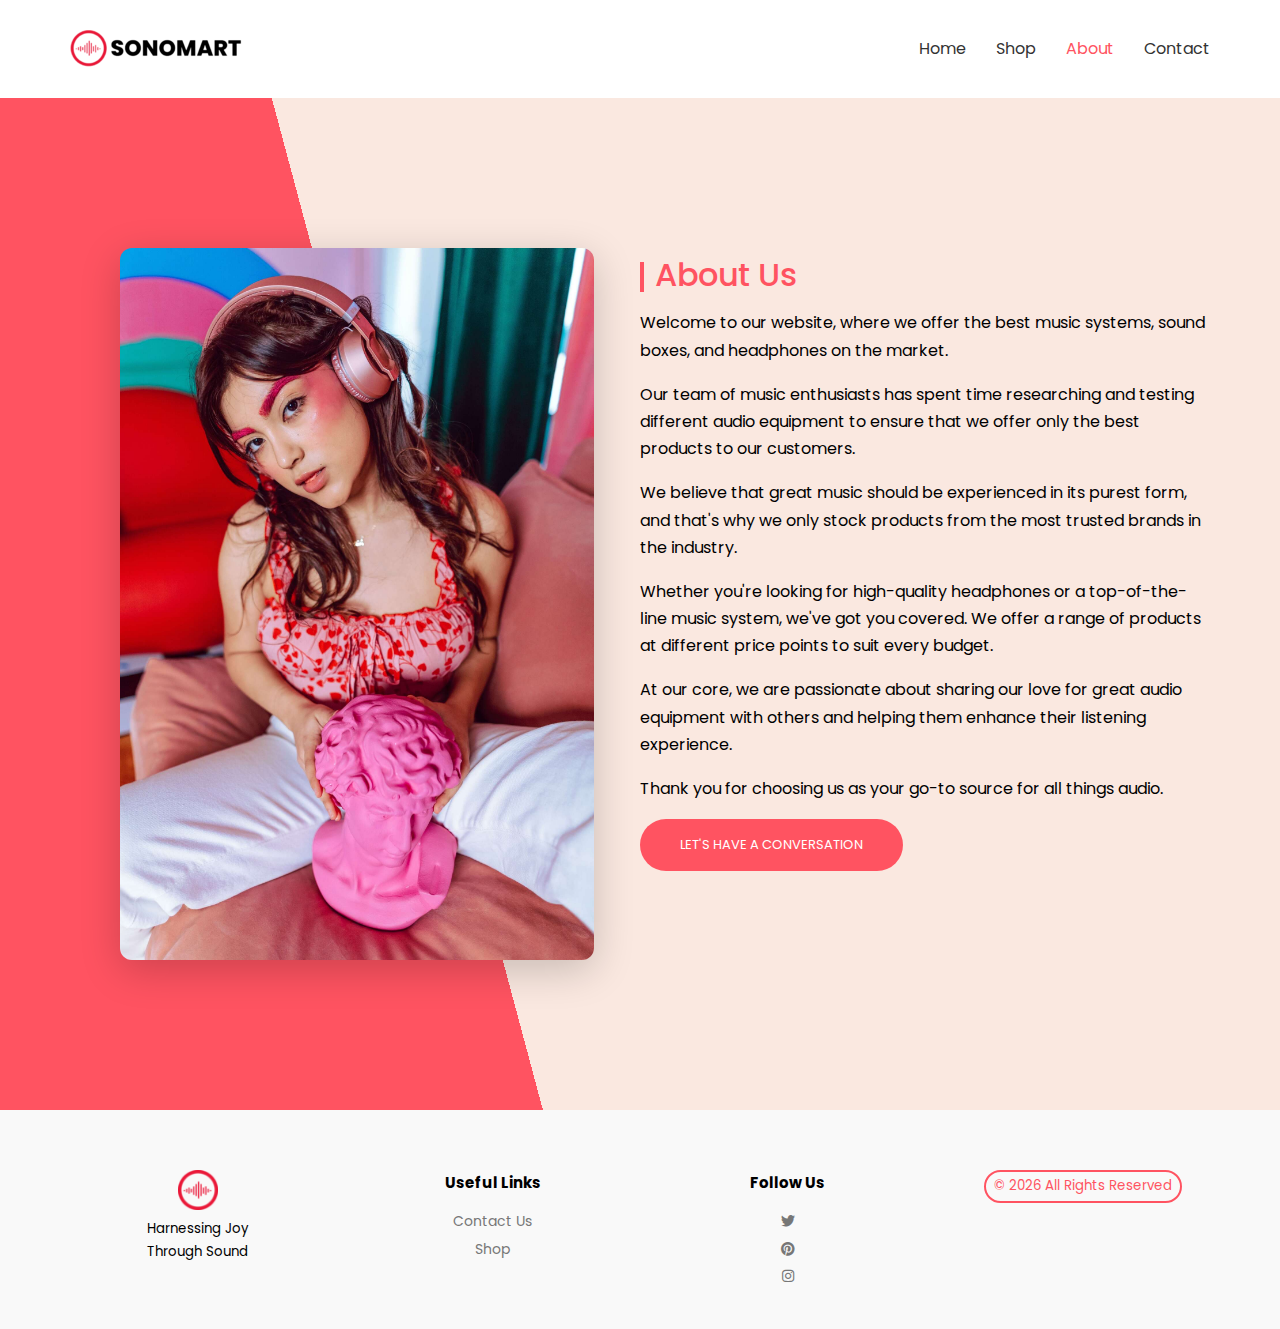
<file: about.html>
<!DOCTYPE html>
<html lang="en">
	<head>
		<meta charset="UTF-8" />
		<meta name="viewport" content="width=device-width, initial-scale=1.0" />
		<link rel="preconnect" href="https://fonts.gstatic.com">
		<link rel="stylesheet" type="text/css" href="https://fonts.googleapis.com/css2?family=Poppins:wght@100;200;300;400;500;600;700;800;900&display=swap" />
		<link rel="stylesheet" type="text/css" href="https://cdnjs.cloudflare.com/ajax/libs/font-awesome/6.2.1/css/all.min.css" />
		<link rel="stylesheet" type="text/css" href="resources/css/grid.css" />
		<link rel="stylesheet" type="text/css" href="resources/css/main.css" />
		<link rel="stylesheet" type="text/css" href="resources/css/responsive.css" />
		<title>About Us &#8212; Affiliate Marketing Website</title>
	</head>
	<body>
		<!-- 'Header' begins -->
		<div id="header" class="no-background header-modified">
			<div class="row">
				<div class="colm-100">
					<!-- 'Logo and Navigation' begins -->
					<div class="logo-and-nav">
						<a href="index.html" class="logo"><img src="resources/images/logo.png" alt="Website Logo" /></a>
						<ul class="navigation">
							<li><a href="index.html">Home</a></li>
							<li><a href="shop.html">Shop</a></li>
							<li><a href="about.html" class="active-page">About</a></li>
							<li><a href="contact.html">Contact</a></li>
						</ul>
						<div class="menu-icon"><i class="fa fa-bars" aria-hidden="true"></i></div>
					</div>
					<!-- 'Logo and Navigation' ends -->
				</div>
			</div>
		</div>
		<!-- 'Header' ends -->
		<div id="about-us">
			<div class="row">
				<div class="colm-100">
					<div id="about-box">
						<div id="about-img">
							<img src="./resources/images/about-page-hero-image.jpg" alt="">
						</div>
						<div id="about-txt">
							<h1>About Us</h1>
							<p>Welcome to our website, where we offer the best music systems, sound boxes, and headphones on the market.</p>
							<p>Our team of music enthusiasts has spent time researching and testing different audio equipment to ensure that we offer only the best products to our customers.</p>
							<p>We believe that great music should be experienced in its purest form, and that's why we only stock products from the most trusted brands in the industry.</p>
							<p>Whether you're looking for high-quality headphones or a top-of-the-line music system, we've got you covered. We offer a range of products at different price points to suit every budget.</p>
							<p>At our core, we are passionate about sharing our love for great audio equipment with others and helping them enhance their listening experience.</p>
							<p>Thank you for choosing us as your go-to source for all things audio.</p>
							<a class="btn btn-rose" href="contact.html">Let's have a conversation</a>
						</div>
					</div>
				</div>
			</div>
		</div>
		<!-- 'Footer' begins -->
		<div id="footer">
			<div class="row">
				<div class="colm-25">
					<div class="footer-logo">
						<a href="#top">
						<img src="resources/images/logo-small.png" alt="Logo" />
						<small>Harnessing Joy<br /> Through Sound</small>
						</a>
					</div>
				</div>
				<div class="colm-25">
					<div class="useful-links">
						<h3 class="footer-menu-heading">Useful Links</h3>
						<ul class="footer-menu">
							<li class="footer-menu-item"><a href="contact.html" class="footer-menu-link">Contact Us</a></li>
							<li class="footer-menu-item"><a href="shop.html" class="footer-menu-link">Shop</a></li>
						</ul>
					</div>
				</div>
				<div class="colm-25">
					<div class="follow-us">
						<h3 class="footer-menu-heading">Follow Us</h3>
						<ul class="footer-menu">
							<li class="footer-menu-item"><a href="#" class="footer-menu-link"><i class="fa-brands fa-twitter"></i></a></li>
							<li class="footer-menu-item"><a href="#" class="footer-menu-link"><i class="fa-brands fa-pinterest"></i></a></li>
							<li class="footer-menu-item"><a href="#" class="footer-menu-link"><i class="fa-brands fa-instagram"></i></a></li>
						</ul>
					</div>
				</div>
				<div class="colm-25">
					<div class="copy-right">
						<small>
						</small>
					</div>
				</div>
			</div>
		</div>
		<!-- 'Footer' ends -->
		<script type="text/javascript" src="resources/js/main.js"></script>
	</body>
</html>
</file>
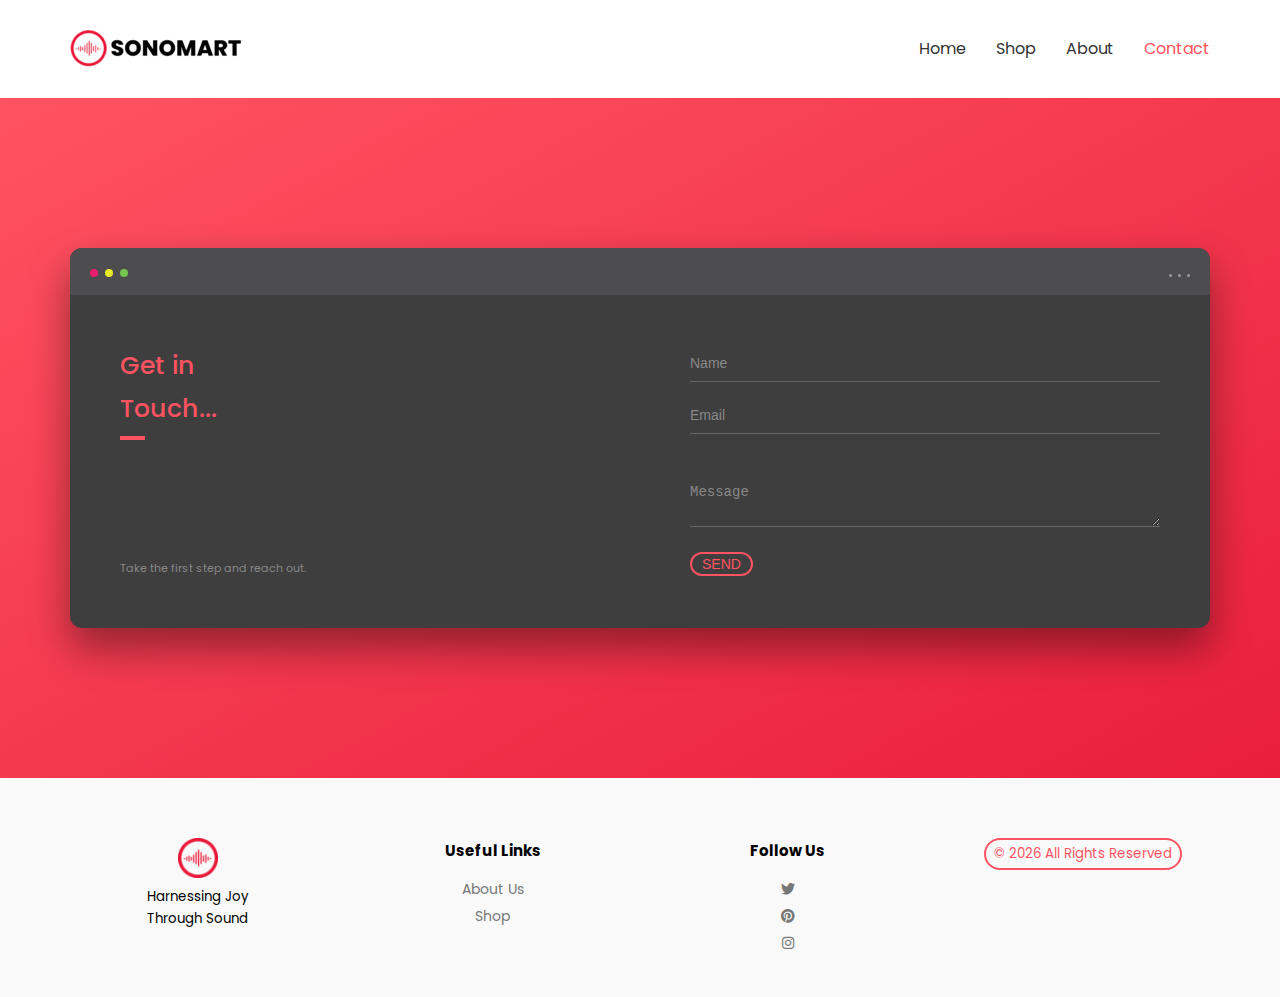
<file: contact.html>
<!DOCTYPE html>
<html lang="en">
	<head>
		<meta charset="UTF-8" />
		<meta name="viewport" content="width=device-width, initial-scale=1.0" />
		<link rel="preconnect" href="https://fonts.gstatic.com">
		<link rel="stylesheet" type="text/css" href="https://fonts.googleapis.com/css2?family=Poppins:wght@100;200;300;400;500;600;700;800;900&display=swap" />
		<link rel="stylesheet" type="text/css" href="https://cdnjs.cloudflare.com/ajax/libs/font-awesome/6.2.1/css/all.min.css" />
		<link rel="stylesheet" type="text/css" href="resources/css/grid.css" />
		<link rel="stylesheet" type="text/css" href="resources/css/main.css" />
		<link rel="stylesheet" type="text/css" href="resources/css/responsive.css" />
		<title>Contact Us &#8212; Affiliate Marketing Website</title>
	</head>
	<body>
		<!-- 'Header' begins -->
		<div id="header" class="no-background header-modified">
			<div class="row">
				<div class="colm-100">
					<!-- 'Logo and Navigation' begins -->
					<div class="logo-and-nav">
						<a href="index.html" class="logo"><img src="resources/images/logo.png" alt="Website Logo" /></a>
						<ul class="navigation">
							<li><a href="index.html">Home</a></li>
							<li><a href="shop.html">Shop</a></li>
							<li><a href="about.html">About</a></li>
							<li><a href="contact.html" class="active-page">Contact</a></li>
						</ul>
						<div class="menu-icon"><i class="fa fa-bars" aria-hidden="true"></i></div>
					</div>
					<!-- 'Logo and Navigation' ends -->
				</div>
			</div>
		</div>
		<!-- 'Header' ends -->
		<div id="contact-us">
			<div class="row">
				<div class="colm-100">
					<div id="contact-box">
						<div id="contact-box-header">
							<div id="contact-box-header-left">
								<span class="contact-box-header-circle one"></span>
								<span class="contact-box-header-circle two"></span>
								<span class="contact-box-header-circle three"></span>
							</div>
							<div id="contact-box-header-right">
								<span class="contact-box-header-ellipsis"></span>
								<span class="contact-box-header-ellipsis"></span>
								<span class="contact-box-header-ellipsis"></span>
							</div>
						</div>
						<div id="contact-box-content">
							<div class="contact-info left">
								<h1>
									<span>Get in</span>
									<span>Touch...</span>
								</h1>
								<p>Take the first step and reach out.</p>
							</div>
							<div class="contact-info right">
								<form id="contact-form" action="https://formsubmit.co/ajax/932a3e3ae7e8c98832893be9bd2ed12e" enctype="multipart/form-data" target="_self" method="POST">
									<input type="hidden" name="_subject" value="New submission from Sonomart!" style="display:none" />
									<input type="text" name="_honey" id="honey" style="display:none" />
									<input type="hidden" name="_template" value="table" style="display:none" />
									<div class="form-element name">
										<input type="text" name="name" class="form-control" value="" placeholder="Name" required />
									</div>
									<div class="form-element email">
										<input type="email" name="email" class="form-control" value="" placeholder="Email" pattern="[a-zA-Z0-9_\.\+-]+@[a-zA-Z0-9-]+\.[a-zA-Z0-9-\.]+" required />
									</div>
									<div class="form-element message">
										<textarea name="message" class="form-control" value="" placeholder="Message" maxlength="555" required></textarea>
									</div>
									<div class="form-element send">
										<button type="submit" class="form-button" name="submit">Send</button>
									</div>
								</form>
							</div>
							<!-- 'Memo' modal begins -->	
							<div class="memo-modal">
								<div class="memo">
									<p class="memo-text"></p>
								</div>
							</div>
							<!-- 'Memo' modal ends -->	
						</div>
					</div>
				</div>
			</div>
		</div>
		<!-- 'Footer' begins -->
		<div id="footer">
			<div class="row">
				<div class="colm-25">
					<div class="footer-logo">
						<a href="#top">
						<img src="resources/images/logo-small.png" alt="Logo" />
						<small>Harnessing Joy<br /> Through Sound</small>
						</a>
					</div>
				</div>
				<div class="colm-25">
					<div class="useful-links">
						<h3 class="footer-menu-heading">Useful Links</h3>
						<ul class="footer-menu">
							<li class="footer-menu-item"><a href="about.html" class="footer-menu-link">About Us</a></li>
							<li class="footer-menu-item"><a href="shop.html" class="footer-menu-link">Shop</a></li>
						</ul>
					</div>
				</div>
				<div class="colm-25">
					<div class="follow-us">
						<h3 class="footer-menu-heading">Follow Us</h3>
						<ul class="footer-menu">
							<li class="footer-menu-item"><a href="#" class="footer-menu-link"><i class="fa-brands fa-twitter"></i></a></li>
							<li class="footer-menu-item"><a href="#" class="footer-menu-link"><i class="fa-brands fa-pinterest"></i></a></li>
							<li class="footer-menu-item"><a href="#" class="footer-menu-link"><i class="fa-brands fa-instagram"></i></a></li>
						</ul>
					</div>
				</div>
				<div class="colm-25">
					<div class="copy-right">
						<small>
						</small>
					</div>
				</div>
			</div>
		</div>
		<!-- 'Footer' ends -->
		<script type="text/javascript" src="resources/js/main.js"></script>
		<script type="text/javascript" src="resources/js/contact.js"></script>
	</body>
</html>
</file>
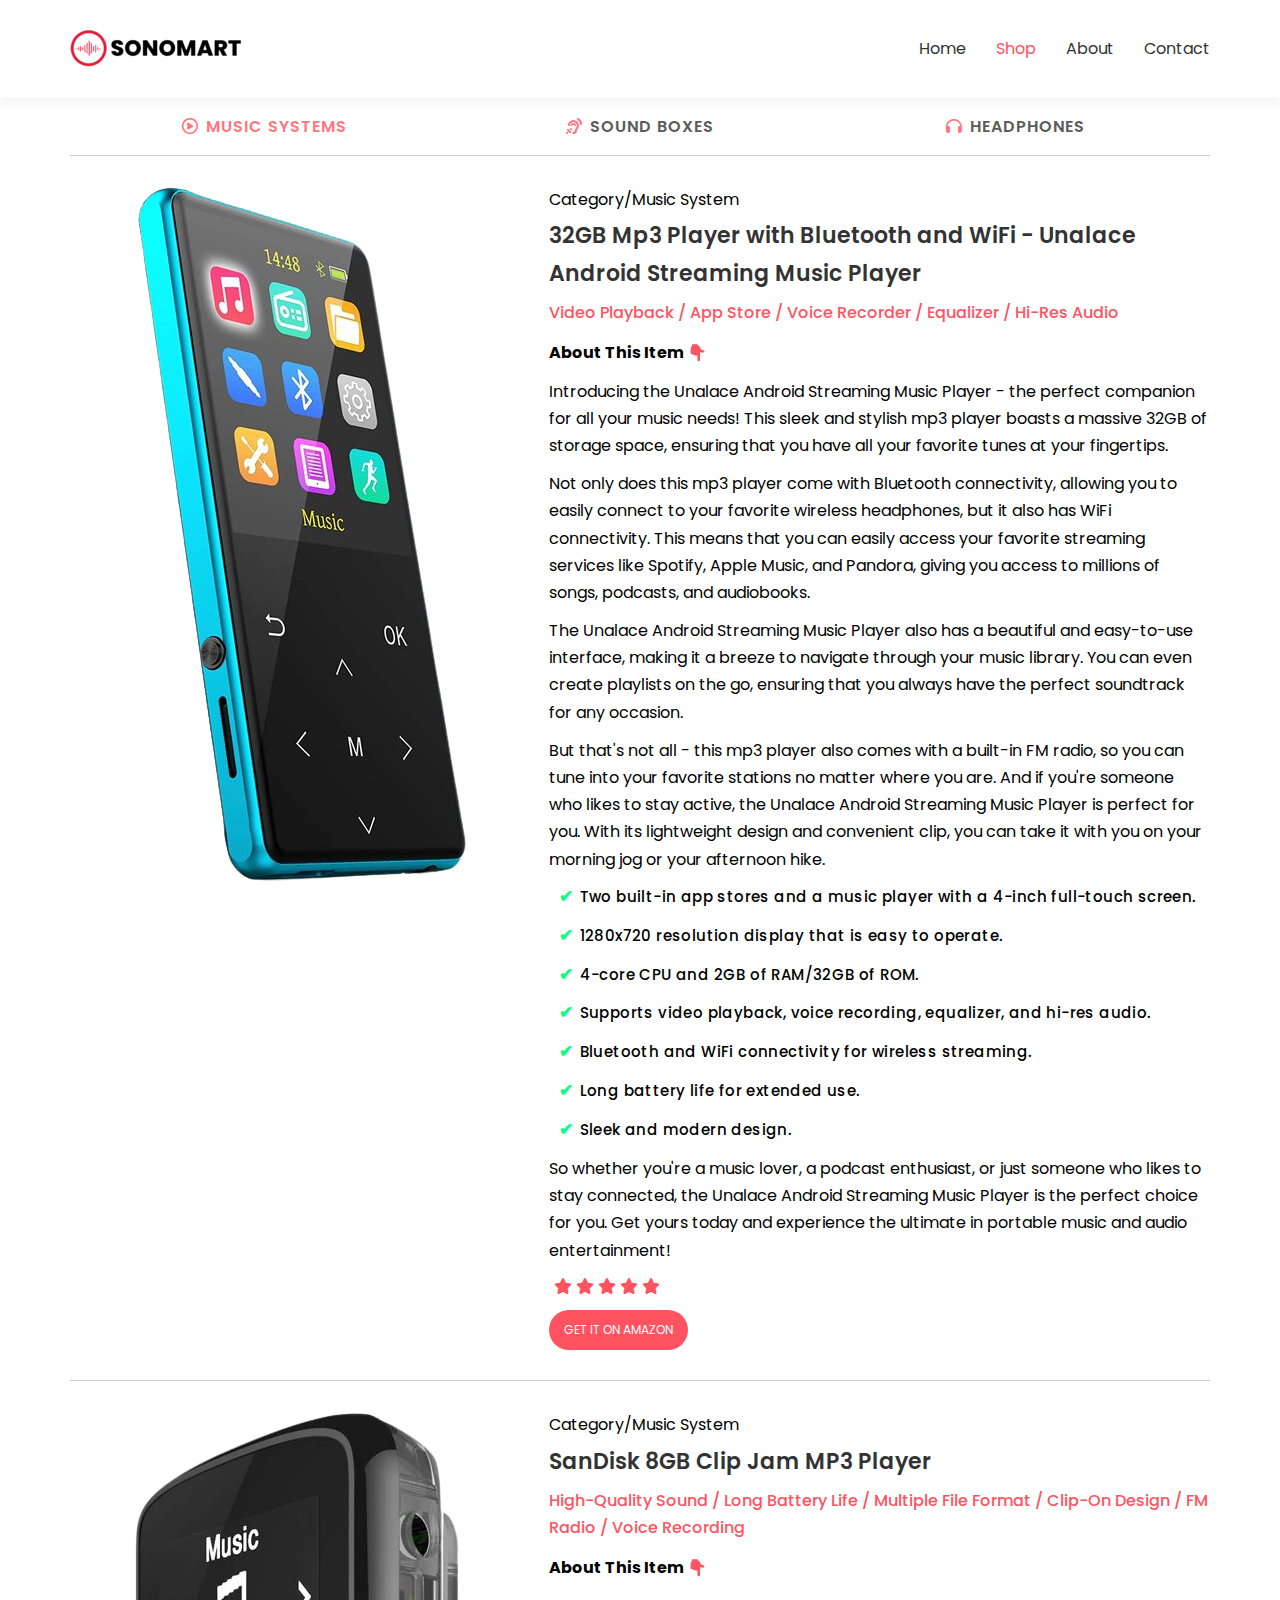
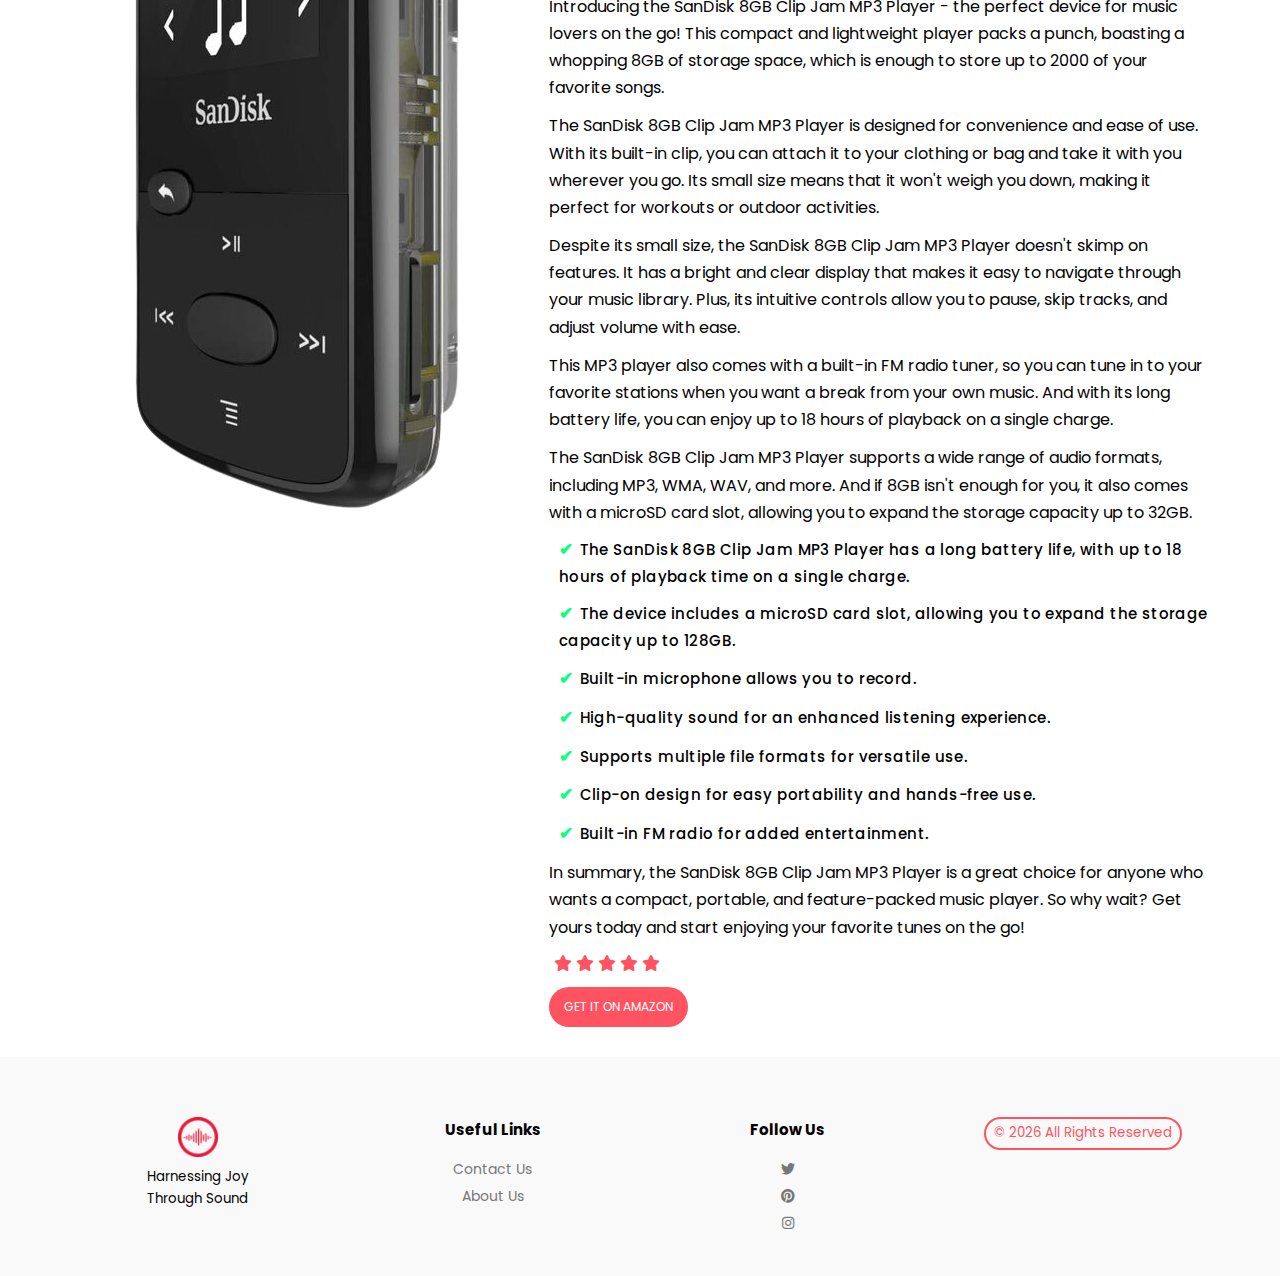
<file: shop.html>
﻿<!DOCTYPE html>
<html lang="en">
	<head>
		<meta charset="UTF-8" />
		<meta name="viewport" content="width=device-width, initial-scale=1.0" />
		<link rel="preconnect" href="https://fonts.gstatic.com">
		<link rel="stylesheet" type="text/css"
			href="https://fonts.googleapis.com/css2?family=Poppins:wght@100;200;300;400;500;600;700;800;900&display=swap" />
		<link rel="stylesheet" type="text/css"
			href="https://cdnjs.cloudflare.com/ajax/libs/font-awesome/6.2.1/css/all.min.css" />
		<link rel="stylesheet" type="text/css" href="resources/css/grid.css" />
		<link rel="stylesheet" type="text/css" href="resources/css/main.css" />
		<link rel="stylesheet" type="text/css" href="resources/css/responsive.css" />
		<title>Shop &#8212; Affiliate Marketing Website</title>
	</head>
	<body>
		<!-- 'Header' begins -->
		<div id="header" class="no-background header-modified">
			<div class="row">
				<div class="colm-100">
					<!-- 'Logo and Navigation' begins -->
					<div class="logo-and-nav">
						<a href="index.html" class="logo"><img src="resources/images/logo.png" alt="Website Logo" /></a>
						<ul class="navigation">
							<li><a href="index.html">Home</a></li>
							<li><a href="shop.html" class="active-page">Shop</a></li>
							<li><a href="about.html">About</a></li>
							<li><a href="contact.html">Contact</a></li>
						</ul>
						<div class="menu-icon"><i class="fa fa-bars" aria-hidden="true"></i></div>
					</div>
					<!-- 'Logo and Navigation' ends -->
				</div>
			</div>
		</div>
		<!-- 'Header' ends -->
		<!-- 'All Products Section' begins -->
		<div id="all-products-section">
			<div class="row">
				<div class="colm-100">
					<div id="product-category-tabs">
						<ul>
							<li>
								<button id="music-systems" class="product-category-tab active-tab">
								<span class="tab-icon"><i class="fa-regular fa-circle-play"></i></span>
								<span class="tab-label">Music Systems</span>
								</button>
							</li>
							<li>
								<button id="sound-boxes" class="product-category-tab">
								<span class="tab-icon"><i class="fa-solid fa-ear-listen"></i></span>
								<span class="tab-label">Sound Boxes</span>
								</button>
							</li>
							<li>
								<button id="headphones" class="product-category-tab">
								<span class="tab-icon"><i class="fa-solid fa-headphones"></i></span>
								<span class="tab-label">Headphones</span>
								</button>
							</li>
						</ul>
					</div>
				</div>
			</div>
		</div>
		<!-- 'All Products Section' ends -->
		<!-- 'Footer' begins -->
		<div id="footer">
			<div class="row">
				<div class="colm-25">
					<div class="footer-logo">
						<a href="#top">
						<img src="resources/images/logo-small.png" alt="Logo" />
						<small>Harnessing Joy<br /> Through Sound</small>
						</a>
					</div>
				</div>
				<div class="colm-25">
					<div class="useful-links">
						<h3 class="footer-menu-heading">Useful Links</h3>
						<ul class="footer-menu">
							<li class="footer-menu-item"><a href="contact.html" class="footer-menu-link">Contact Us</a></li>
							<li class="footer-menu-item"><a href="about.html" class="footer-menu-link">About Us</a></li>
						</ul>
					</div>
				</div>
				<div class="colm-25">
					<div class="follow-us">
						<h3 class="footer-menu-heading">Follow Us</h3>
						<ul class="footer-menu">
							<li class="footer-menu-item"><a href="#" class="footer-menu-link"><i
								class="fa-brands fa-twitter"></i></a></li>
							<li class="footer-menu-item"><a href="#" class="footer-menu-link"><i
								class="fa-brands fa-pinterest"></i></a></li>
							<li class="footer-menu-item"><a href="#" class="footer-menu-link"><i
								class="fa-brands fa-instagram"></i></a></li>
						</ul>
					</div>
				</div>
				<div class="colm-25">
					<div class="copy-right">
						<small>
						</small>
					</div>
				</div>
			</div>
		</div>
		<!-- 'Footer' ends -->
		<script type="text/javascript" src="resources/js/main.js"></script>
		<script type="text/javascript" src="resources/database/musicSystems.js"></script>
		<script type="text/javascript" src="resources/database/soundBoxes.js"></script>
		<script type="text/javascript" src="resources/database/headphones.js"></script>
		<script type="text/javascript" src="resources/js/shop.js"></script>
	</body>
</html>
</file>
<file: resources/css/grid.css>
﻿:root {
	--horizontal-gutter: 4rem;	/*-----------  HORIZONTAL GUTTER  -----------*/
}

.row {
	max-width: 114rem;	/*-----------  MAXIMUM WIDTH OF GRID SYSTEM  -----------*/
	height: auto;
	font-size: 1.6rem;
	margin: 0 auto;
	margin-bottom: 8rem;	/*-----------  VERTICAL GUTTER  -----------*/
}

.row:last-child {
	margin-bottom: 0;	/*-----------  REMOVES VERTICAL GUTTER FOR THE LAST ROW FROM TOP  -----------*/
}

.row::after {
	content: "";
	display: table;
	clear: both;
}


/*-----------------------------------------------------------------------------------*/
/*-----------  COMMON STYLES APPLICABLE TO ALL TYPES OF COLUMNS IN A ROW  -----------*/
/*-----------------------------------------------------------------------------------*/
.row [class^="colm-"] {
	height: auto;
	margin-right: var(--horizontal-gutter);
	float: left;
}

.row [class^="colm-"]:last-of-type {
	margin-right: 0;	/*-----------  REMOVES HORIZONTAL GUTTER FOR THE LAST COLUMN FROM LEFT  -----------*/
}


/*-----------------------------------------------------------------------------------*/
/*-----------  COMMON STYLES APPLICABLE TO ALL TYPES OF COLUMNS IN A ROW  -----------*/
/*-----------------------------------------------------------------------------------*/
.row .colm-20 {
	width: calc((100% - 4 * var(--horizontal-gutter)) / 5);
}

.row .colm-25 {
	width: calc((100% - 3 * var(--horizontal-gutter)) / 4);
}

.row .colm-33 {
	width: calc((100% - 2 * var(--horizontal-gutter)) / 3);
}

.row .colm-50 {
	width: calc((100% - var(--horizontal-gutter)) / 2);
}

.row .colm-66 {
	width: calc(((100% - 2 * var(--horizontal-gutter)) / 3) * 2 + var(--horizontal-gutter));
}

.row .colm-75 {
	width: calc(((100% - 3 * var(--horizontal-gutter)) / 4) * 3 + 2 * var(--horizontal-gutter));
}

.row .colm-100 {
	width: 100%;
}
</file>
<file: resources/css/main.css>
*,
*::before,
*::after {
	padding: 0;
	margin: 0;
	box-sizing: inherit;
}

html {
	font-size: 62.5%;
	scroll-behavior: smooth;
}

body {
	font-family: 'Poppins', sans-serif;
	font-size: 1rem;
	font-weight: 400;
	line-height: 1.7;
	box-sizing: border-box;
}

ul {
	list-style-type: none;
}

a:link,
a:visited,
a:hover,
a:active {
	text-decoration: none;
}

img {
	max-width: 100%;
}

:root {
	--fiery-rose: #ff5361;
	--fiery-rose-dark: #e91e3b;
	--pink-lemonade: #ffebec;
	--orange: #fc4c1c;
	--orange-dark: #e4562f;
	--linen: #fae8e0;
	--snow: #f9f9f9;
	--boulder: #777;
	--davys-grey: #555;
	--dark-charcoal: #333;
	--black-olive: #3e3e3e;
	--gun-powder: #4d4d4f;
}


/*--------------------------------------------------------*/
/*-------------------- ANIMATIONS ------------------------*/
/*--------------------------------------------------------*/
@keyframes slideLeft {
	0% {
		opacity: 0;
		transform: translateX(10rem);
	}

	80% {
		opacity: 0;
	}

	100% {
		opacity: 1;
		transform: translate(0);
	}
}

@keyframes slideLeftNoDelay {
	0% {
		opacity: 0;
		transform: translateX(10rem);
	}

	100% {
		opacity: 1;
		transform: translate(0);
	}
}

@keyframes moveInFromRight {
	0% {
		opacity: 0;
		-webkit-transform: translateX(10rem);
		transform: translateX(10rem);
	}

	80% {
		-webkit-transform: translateX(-1rem);
		transform: translateX(-1rem);
	}

	100% {
		opacity: 1;
		-webkit-transform: translate(0);
		transform: translate(0);
	}
}

@keyframes moveUpAndDown {
	from {
		transform: translate3d(0, -2.5rem, 0);
	}

	to {
		transform: translate3d(0, 0, 0);
	}
}

@keyframes moveInFromBottom {
	0% {
		opacity: 0;
		-webkit-transform: translateY(3rem);
		transform: translateY(3rem);
	}

	100% {
		opacity: 1;
		-webkit-transform: translate(0);
		transform: translate(0);
	}
}

@keyframes slide-up {
	from {
	  transform: translateY(20px);
	}
	to {
	  transform: translateY(0);
	}
}

/*--------------------------------------------------------*/
/*-------------------- ANIMATIONS ------------------------*/
/*--------------------------------------------------------*/


/*--------------------------------------------------------*/
/*-------------------- BUTTONS ---------------------------*/
/*--------------------------------------------------------*/
.btn:link,
.btn:visited {
	display: inline-block;
	font-size: 1.3rem;
	text-transform: uppercase;
	text-decoration: none;
	padding: 1.5rem 4rem;
	border-radius: 100px;
	-webkit-transition: all .2s;
	-o-transition: all .2s;
	transition: all .2s;
	position: relative;
}

.btn:hover {
	-webkit-transform: translateY(-3px);
	-ms-transform: translateY(-3px);
	transform: translateY(-3px);
	-webkit-box-shadow: 0 1rem 2rem rgba(0, 0, 0, 0.2);
	box-shadow: 0 1rem 2rem rgba(0, 0, 0, 0.2);
}

.btn:active {
	-webkit-transform: translateY(-1px);
	-ms-transform: translateY(-1px);
	transform: translateY(-1px);
	-webkit-box-shadow: 0 .5rem 1rem rgba(0, 0, 0, 0.2);
	box-shadow: 0 .5rem 1rem rgba(0, 0, 0, 0.2);
}

.btn::after {
	content: '';
	display: inline-block;
	width: 100%;
	height: 100%;
	border-radius: 100px;
	position: absolute;
	top: 0;
	left: 0;
	z-index: -1;
	-webkit-transition: all .4s;
	-o-transition: all .4s;
	transition: all .4s;
}

.btn:hover::after {
	-webkit-transform: scaleX(1.4), scaleY(1.6);
	-ms-transform: scaleX(1.4), scaleY(1.6);
	transform: scaleX(1.4), scaleY(1.6);
}

.btn-white {
	background-color: #fff;
	color: var(--boulder);
}

.btn-white::after {
	background-color: #fff;
	opacity: 0;
}

.btn-phantom:link,
.btn-phantom:visited {
	background-color: #fff;
	color: var(--boulder);
	-webkit-box-shadow: 0 .5rem 1rem rgba(0, 0, 0, 0.2);
	box-shadow: 0 .5rem 1rem rgba(0, 0, 0, 0.2);
}

.btn-phantom:hover,
.btn-phantom:active {
	outline: 2px solid var(--fiery-rose);
	color: var(--fiery-rose);
}

.btn-rose:link,
.btn-rose:visited {
	background-color: var(--fiery-rose);
	color: #fff;
}

.btn-rose:hover,
.btn-rose:active {
	background-color: var(--fiery-rose-dark);
	color: #fff;
}

.btn-rose::after,
.form-element button:after {
	background-color: var(--fiery-rose);
	opacity: 0;
}

.btn-animated {
	animation: slideLeft 2.2s linear forwards;
}

.btn-custom:link,
.btn-custom:visited {
	font-size: 1.2rem !important;
	padding: 1rem 1.5rem !important;
}

.btn-custom:hover,
.btn-custom:active {
	font-size: 1.2rem !important;
}

/*--------------------------------------------------------*/
/*-------------------- BUTTONS ---------------------------*/
/*--------------------------------------------------------*/


/*--------------------------------------------------------*/
/*-------------------- OTHER UTILITY CLASSES -------------*/
/*--------------------------------------------------------*/
.no-background {
	background: none !important;
	/*-----------  RESETS 'header' CLASS DEFINED LATER  -----------*/
	height: auto !important;
	position: static !important;
}

.active-page:link,
.active-page:visited {
	color: var(--fiery-rose) !important;
}

.active-page:hover,
.active-page:active {
	color: var(--fiery-rose-dark) !important;
}


.text-center {
	text-align: center !important;
}

.float-right {
	float: right;
}

.margin-bottom-big {
	margin-bottom: 8rem;
}

.margin-bottom-small {
	margin-bottom: 1rem;
}

.row-redefined {
	margin-bottom: 4rem;
	/*-----------  RESETS VERTICAL GUTTER DEFINED EARLIER  -----------*/
}

.section-title {
	display: table;
	font-size: 3.5rem;
	text-transform: capitalize;
	font-weight: 600;
	margin: 0 auto;
	/* text-shadow: .5rem 1rem 2rem rgba(0, 0, 0, 0.2); */
	text-shadow: .5rem 1rem 2rem rgba(252, 76, 28, 0.2);
}

.section-title span {
	background-image: linear-gradient(var(--linen), var(--fiery-rose));
	background-clip: text;
	-webkit-background-clip: text;
	font-weight: 700;
	color: transparent;
	-webkit-transition: all .2s;
	-o-transition: all .2s;
	transition: all .2s ease-in-out;
}

.section-title:hover {
	transform: translateY(-.3rem) scale(1.1);
}

.section-desc {
	display: table;
	max-width: 54rem;
	font-size: 1.6rem;
	color: var(--boulder);
	line-height: 1.625;
	margin: 0 auto 1rem auto;
}

.section-heading {
	font-size: 1.6rem !important;
	margin-top: 2rem;
	margin-bottom: 1rem;
}

/*--------------------------------------------------------*/
/*-------------------- OTHER UTILITY CLASSES -------------*/
/*--------------------------------------------------------*/

#header {
	background-image: radial-gradient(#fff, var(--pink-lemonade));
	background-position: center;
	background-size: cover;
	position: relative;
	padding-bottom: .1rem;
	overflow: hidden;
}

#header .logo-and-nav {
	display: flex;
	justify-content: space-between;
	align-items: center;
	padding: 3rem 0;
}

.logo-and-nav .logo img {
	display: block;
	height: 100%;
	width: auto;
}

.logo-and-nav .navigation {
	display: flex;
	align-items: center;
}

.navigation li:not(:first-of-type) {
	padding-left: 3rem;
}

.navigation li a:link,
.navigation li a:visited {
	color: var(--dark-charcoal);
	transition: color .3s ease-in-out;
}

.navigation li a:hover,
.navigation li a:active {
	color: var(--boulder);
}

.logo-and-nav .menu-icon {
	display: none;
}

#header .what-we-offer {
	display: flex;
	align-items: center;
	padding: 14rem 0;
	position: relative;
	overflow: hidden;
}

.what-we-offer .tagline {
	flex: 0 0 50%;
}

.tagline h1 {
	font-size: 5rem;
	line-height: 1.2;
	font-weight: 700;
	margin-bottom: 2.5rem;
}

.tagline p {
	margin-bottom: 3rem;
	animation: slideLeft 1.7s linear forwards;
}

.tagline .tagline-line-1 {
	display: block;
	animation: slideLeftNoDelay 1s linear forwards;
}

.tagline .tagline-line-2 {
	display: block;
	animation: slideLeftNoDelay 1s linear forwards;
}

.what-we-offer .flagship {
	flex: 1;
	overflow: hidden;
}

.flagship img {
	display: block;
	width: auto;
	height: 48rem;
	animation: moveUpAndDown 1.1s;
	animation-direction: alternate;
	animation-timing-function: cubic-bezier(.5, 0.05, 1, .5);
	animation-iteration-count: infinite;
	position: absolute;
	right: 2.5%;
	bottom: 5.3rem;
}

.what-we-offer .btn:link,
.what-we-offer .btn:visited {
	color: #fff;
	background-color: var(--fiery-rose);
}

.what-we-offer .btn:hover,
.what-we-offer .btn:active {
	color: #fff;
	background-color: var(--fiery-rose-dark);
}

.header-modified {
	background-color: #fff;
	box-shadow: 0 .5rem 1rem rgb(0, 0, 0, 0.05);
}

.custom-shape-divider-bottom-1674999912 {
	position: absolute;
	bottom: 0;
	left: 0;
	width: 100%;
	overflow: hidden;
	line-height: 0;
	transform: rotate(180deg);
}

.custom-shape-divider-bottom-1674999912 svg {
	position: relative;
	display: block;
	width: calc(100% + 1.3px);
	height: 150px;
	transform: rotateY(180deg);
}

.custom-shape-divider-bottom-1674999912 .shape-fill {
	fill: #FFFFFF;
}

#categories-section {
	padding: 5rem 0 11rem 0;
}

#categories-section .category {
	transition: all .5s ease-in-out;
}

.category:hover {
	transform: translateY(-.5rem) scale(1.1);
}

.category .caption span {
	transition: all .5s ease-in-out;
}

.category:hover .caption span {
	color: #fff;
	background-color: var(--fiery-rose);
}

.category a {
	color: transparent;
}

.category img {
	display: block;
	width: 100%;
	height: auto;
	border-radius: 12px;
}

.category .caption {
	margin-top: -1.5rem;
	text-align: center;
	z-index: 2;
}

.category .caption span {
	font-size: 1.3rem;
	text-transform: uppercase;
	text-decoration: none;
	background-color: #fff;
	color: var(--boulder);
	padding: 1.5rem 4rem;
	border-radius: 20rem;
	-webkit-box-shadow: 0 1rem 2rem rgba(0, 0, 0, 0.2);
	box-shadow: 0 1rem 2rem rgba(0, 0, 0, 0.2);
}

#popular-products-section {
	background-color: rgb(252, 250, 250, 0.7);
}

#popular-products-section,
#new-arrivals-section {
	padding: 6rem 0;
}

.merchandises .merchandise {
	transition: transform .5s;
}

.merchandises .merchandise:hover {
	transform: translateY(-.5rem);
}

.merchandises .merchandise img {
	display: block;
	width: 100%;
	height: auto;
	border-radius: 12px;
}

.merchandise h3 {
	font-weight: 400;
	margin-top: .5rem;
	margin-left: .5rem;
}

.merchandise .btn {
	margin: 1.35rem 0 0 0;
}

.merchandise .btn .fa {
	padding-right: .6rem;
}

.merchandise small {
	display: block;
	margin-top: .5rem;
	margin-left: .5rem;
}

.rating {
	margin-top: .5rem;
	margin-left: .5rem;
}

.rating .fa {
	color: var(--orange);
	transition: .4s;
}

.rating .fa:hover {
	color: var(--orange-dark);
	transform: scale(1.3);
}

#offers-section {
	background-image: radial-gradient(#fff, var(--linen));
	padding: 12rem 0 4.5rem 0;
}

#offers-section .offer-img img {
	display: block;
	margin: 0 auto;
	width: auto;
	height: 50rem;
	animation: moveUpAndDown 1.1s;
	animation-direction: alternate;
	animation-timing-function: cubic-bezier(.5, 0.05, 1, .5);
	animation-iteration-count: infinite;
}

#offers-section .offer-text {
	width: 100%;
	height: 50rem;
	padding-top: 10rem;
}

.offer-text h3 {
	font-size: 3.5rem;
}

.offer-text small {
	display: block;
}

.offer-text .btn {
	margin: 1.5rem 0 0 0;
	padding: 1rem 3rem;
}

#footer {
	background-color: var(--snow);
	/* background-color: #eeedec; */
	padding: 6rem 0 4rem 0;
}

#footer .footer-logo {
	text-align: center;
}

.footer-logo a {
	color: transparent;
}

.footer-logo img {
	width: 4rem;
	height: auto;
}

.footer-logo small {
	display: block;
	color: #000;
}

.footer-menu-heading {
	font-size: 1.5rem;
	text-align: center;
	margin-bottom: 1.2rem;
}

.footer-menu {
	text-align: center;
}

.footer-menu .footer-menu-item .footer-menu-link:link,
.footer-menu .footer-menu-item .footer-menu-link:visited {
	font-size: 1.4rem;
	color: var(--boulder);
}

.footer-menu .footer-menu-item .footer-menu-link:hover,
.footer-menu .footer-menu-item .footer-menu-link:active {
	color: var(--fiery-rose);
}

.footer-menu .footer-menu-item .footer-menu-link:hover i,
.footer-menu .footer-menu-item .footer-menu-link:active i {
	transform: scale(1.1);
}

#footer .copy-right {
	width: 100%;
	height: auto;
	text-align: center;
}

.copy-right small {
	display: inline-block;
	color: var(--fiery-rose);
	padding: .3rem .8rem;
	border: 2px solid var(--fiery-rose);
	border-radius: 100px;
}

.price {
	display: block;
	font-size: 2rem;
	font-weight: 600;
	margin-top: 2rem;
}

#all-products-section #product-category-tabs {
	display: flex;
	justify-content: center;
	margin: 1.5rem 1rem;
}

#product-category-tabs ul {
	display: flex;
	width: 100%;
}

#product-category-tabs ul li {
	width: calc((100% - 2 * .7rem) / 3);
	/* border: 1px solid red; */
}

#product-category-tabs ul li:not(:last-child) {
	margin-right: .7rem;
}

#product-category-tabs ul li .product-category-tab {
	/*padding: 1rem 2.5rem;*/
	width: 100%;
	height: 100%;
	/* border: 1px solid green; */
	text-align: center;
	font-weight: 600;
	letter-spacing: .1rem;
	text-transform: uppercase;
	opacity: 0.8;
	transition: all .2s ease-in-out;
}

#product-category-tabs ul li.active .product-category-tab,
#product-category-tabs ul li .product-category-tab:hover {
	opacity: 1;
	transform: translateY(-.2rem);
}

.product-category-tab {
	background: none;
	color: inherit;
	border: none;
	padding: 0;
	font: inherit;
	cursor: pointer;
	outline: inherit;
}

.product-category-tab .tab-icon {
	color: var(--fiery-rose);
}

.product-category-tab .tab-label {
	color: var(--dark-charcoal);
	margin-left: .25rem;
}

.active-tab {
	transition: background-color 0.5s ease;
}

.active-tab>.tab-label {
	color: var(--fiery-rose);
}

#all-products-section .product {
	display: flex;
	justify-content: space-between;
	flex-wrap: wrap;
	padding: 3rem 0;
	border-top: 1px solid #ccc;
}

.product .product-image {
	flex: 0 0 40%;
}

.product-image img {
	display: block;
	width: auto;
	max-width: 100%;
	max-height: 70rem;
	margin: 0 auto;
	transition: transform 0.3s ease-in-out;
	/* border-radius: 1.2rem; */
}
  
.product-image:hover img {
	transform: scale(1.015);
}

.product .product-info {
	flex: 0 0 58%;
	/* color: var(--davys-grey); */
}

.product-info h2 {
	font-size: 2.2rem;
	font-weight: 600;
	color: var(--dark-charcoal);
	margin: .4rem 0 .67rem 0;
}

.product-highlights {
	color: var(--fiery-rose);
	font-weight: 500;
	text-transform: capitalize;
	margin-bottom: 1.34rem;
}

.product-description,
.additional-info {
	margin-top: 1.1rem;
	margin-bottom: .9rem;
}

.product-info h4 span {
	color: transparent;
	text-shadow: 0 0 0 var(--fiery-rose);
}

.product-info .product-feature {
	margin-left: 1rem;
	margin-bottom: 1rem;
	font-weight: 500;
	font-size: 1.5rem;
	letter-spacing: .04rem;
}

.product-feature span {
	color: #0cff84;
	font-size: 1.7rem;
	font-weight: 900 !important;
	margin-right: .3rem;
}

.product-info .rating i {
	color: #ff5361;
}

.product-info .rating i:not(:last-of-type) {
	margin-right: .4rem;
}

.product {
	opacity: 0;
	transition: opacity 0.3s;
}
  
.product.show {
	opacity: 1;
	animation: slide-up 0.5s ease-in-out;
}

#contact-us {
	padding: 15rem 0;
	/* background-color: var(--fiery-rose); */
	background-image: linear-gradient(to right bottom, var(--fiery-rose), var(--fiery-rose-dark));
}

#contact-us #contact-box {
	width: 100%;
	background-color: var(--black-olive);
	border-radius: 12px;
	box-shadow: 0 2rem 4rem rgba(0, 0, 0, 0.4);
}

#contact-box #contact-box-header {
	background-color: var(--gun-powder);
	padding: 1rem 2rem;
	border-radius: 12px 12px 0 0;
	display: flex;
	justify-content: space-between;
	align-items: center;
}

#contact-box-header-left .contact-box-header-circle {
	display: inline-block;
	width: 8px;
	height: 8px;
	margin-right: 3px;
	border-radius: 50%;
}

.contact-box-header-circle.one {
	background-color: #ed1c6f;
}

.contact-box-header-circle.two {
	background-color: #e8e925;
}

.contact-box-header-circle.three {
	background-color: #74c54f;
}

#contact-box-header-right .contact-box-header-ellipsis {
	display: inline-block;
	width: 3px;
	height: 3px;
	margin-left: 2px;
	border-radius: 50%;
	background-color: #999;
}

#contact-box #contact-box-content {
	display: flex;
	position: relative;
}

#contact-box-content .contact-info {
	flex: 1;
	padding: 5rem;
}

.contact-info.left {
	display: flex;
	flex-direction: column;
}

.contact-info.left h1 {
	display: flex;
	flex-direction: column;
	color: var(--fiery-rose);
	font-size: 2.5rem;
	font-weight: 500;
	position: relative;
}

.contact-info.left h1:after {
	content: '';
	display: block;
	left: 0;
	bottom: -1rem;
	width: 2.5rem;
	height: .4rem;
	background-color: var(--fiery-rose);
	position: absolute;
}

.contact-info.left p {
	margin-top: auto;
	font-size: 1.1rem;
	color: #888;
}

.form-element {
	margin-bottom: 1.5rem;
}

.form-element.message {
	margin-top: 4rem;
}

.form-element.send {
	margin-bottom: 0;
}

.form-control {
	width: 100%;
	padding: 1rem 0;
	background-color: transparent;
	border: none;
	border-bottom: 1px solid #666;
	outline: none;
	color: #ddd;
	font-size: 1.4rem;
	transition: border-color .2s;
}

.form-control::placeholder {
	/* color: #666; */
	color: #888;
}

.form-control:focus {
	border-bottom-color: #ddd;
}

.form-button {
	display: inline-block;
	text-transform: uppercase;
	background-color: transparent;
	color: var(--fiery-rose);
	font-size: 1.4rem;
	border: 2px solid var(--fiery-rose);
	border-radius: 100px;
	outline: none;
	cursor: pointer;
	padding: 0.2rem 1rem;
	transition: all .1s;
}

.form-button:hover,
.form-button:active {
	color: var(--fiery-rose-dark);
	border: 2px solid var(--fiery-rose-dark);
}

.memo-modal {
	position: absolute;
	width: 100%;
	height: 100%;
	opacity: none;
	display: none;
}

.memo-modal .memo {
	width: 40%;
	height: 40%;
	position: relative;
	top: 35%;
	left: 75%;
	transform: translate(-50%, -50%);
	padding: 1rem;
	border-radius: 3rem;
	-webkit-box-shadow: 0 1.5rem 4rem rgba(0, 0, 0, 0.15);
	box-shadow: 0 1.5rem 4rem rgba(0, 0, 0, 0.15);
	display: table;
}

.memo::after {
	content: '';
	display: inline-block;
	width: 12%;
	height: 15%;
	background: inherit;
	position: absolute;
	bottom: -14%;
	left: 12%;
	clip-path: polygon(0 0, 100% 0, 50% 100%);
}

.memo .memo-text {
	display: table-cell;
	vertical-align: middle;
	color: #fff;
	font-size: 2.2rem;
	text-transform: uppercase;
	font-weight: 700;
	letter-spacing: 2px;
	text-align: center;
	word-wrap: break-word;
}

.success {
	background-color: #0cff84; 
	background-image: linear-gradient(to right bottom,#0cff84,#74c54f);
}

.error {
	background-image: var(--orange);  
}

#about-us {
	padding: 10rem 0;
	/* background-color: var(--fiery-rose); */
	background-image: linear-gradient(75deg, var(--fiery-rose) 0%, var(--fiery-rose) 35%, var(--linen) 35%, var(--linen) 100%);
	/* background-image: radial-gradient(circle at 0, var(--fiery-rose) 35%, var(--pink-lemonade) 35%); */
}

#about-us #about-box {
	width: 100%;
	background-color: transparent;
	display: flex;
	justify-content: space-between;
	flex-wrap: wrap;
}

#about-box #about-img {
	flex: 0 0 46%;
	padding: 5rem 0 5rem 5rem;
}

#about-img img {
	display: block;
	width: 100%;
	height: auto;
	border-radius: 12px;
	box-shadow: 0 1rem 4rem rgba(0, 0, 0, 0.2);
}

#about-box #about-txt {
	flex: 0 0 50%;
	padding: 5rem 0 5rem 0;
}

#about-txt h1 {
	color: var(--fiery-rose);
	font-weight: 500;
	position: relative;
	margin: 0 0 .7rem 1.5rem;
}

#about-txt h1:after {
	content: '';
	display: block;
	left: -1.5rem;
	top: 25%;
	width: .4rem;
	height: 3rem;
	background-color: var(--fiery-rose);
	position: absolute;
}

#about-txt p {
	margin-bottom: 1.7rem;
}
</file>
<file: resources/css/responsive.css>
/*--- Big desktops ---*/
@media only screen and (min-width:112.5em) {	/*1800px*/
	html {
		font-size: 75%;
	}
}


/*--- Tablets in landscape mode ---*/
@media only screen and (max-width:75em) {	/*1200px*/
	:root {
		--horizontal-gutter: 3rem !important;	/*-----------  HORIZONTAL GUTTER  -----------*/
	}
	html {
		font-size: 56.25% !important;
	}
	.row {
		max-width: 90% !important;	/*-----------  MAXIMUM WIDTH OF GRID SYSTEM  -----------*/
	}
	.tagline h1 {
		font-size: 4.5rem !important;
		line-height: 1.2;
		font-weight: 700;
		margin-bottom: 2.5rem;
	}
	.category .caption span {
		font-size: 1.2rem !important;
		letter-spacing: .05rem;
		padding: .75rem 2rem !important;
	}
	.product-details-img .main-img img {
		width: 26.38rem;
		height: 34.56rem;
	}
}


/*--- Tablets in portrait mode ---*/
@media only screen and (max-width:56.25em) {	/*900px*/
	:root {
		--horizontal-gutter: 6rem !important;	/*-----------  HORIZONTAL GUTTER  -----------*/
	}
	.row {
		width: 90% !important;
		max-width: 65rem !important;
		margin-bottom: 6rem;
	}
	.row:not(:first-of-type) {
		margin-bottom: 0 !important;
	}
	.row [class^="colm-"] {
		width: 100%;
		margin: 0 auto 6rem auto !important;
	}
	html {
		font-size: 50%;
	}
	body {
		padding: 0;
	}
	/*--------------------------------------------------------*/
	/*-------------------- OTHER UTILITY CLASSES -------------*/
	/*--------------------------------------------------------*/
	.margin-bottom-big {
		margin-bottom: 5rem;
	}
	.row-redefined {
		margin-bottom: 1rem;	/*-----------  RESETS VERTICAL GUTTER DEFINED EARLIER  -----------*/
	}
	/*--------------------------------------------------------*/
	/*-------------------- OTHER UTILITY CLASSES -------------*/
	/*--------------------------------------------------------*/
	.logo-and-nav:hover::before {
		display: none;
	}
	.logo-and-nav .navigation {
		display: block;
		width: calc(100% - 2rem);
		height: 0;
		position: absolute;
		top: 7.5rem;
		left: 50%;
		transform: translateX(-50%);
		background-color: #333;
		/* padding: 1.5rem 0; */
		border-radius: 3px;
		z-index: 20;
		overflow: hidden;
		transition: all .2s ease;
	}
	.navigation li {
		display: block;
	}
	.navigation li a:link,
	.navigation li a:visited {
		display: block;
		color: #fff;
		text-align: right;
		padding: 0 3.75rem 0 0 !important;
	}
	.logo-and-nav .menu-icon {
		display: flex;
		align-items: center;
		font-size: 2.75rem;
		cursor: pointer;
	}
	.menu-icon i {
		transition: all 1s ease;
	}
	#header .what-we-offer {
		flex-direction: column-reverse;
		padding: 6rem 0 8rem 0;
		overflow: hidden;
	}
	.what-we-offer .tagline {
		flex: 1 !important;
		text-align: center;
	}
	.what-we-offer .flagship {
		overflow: hidden;
		padding-top: 2.5rem;
	}
	.flagship img {
		width: 100%;
		height: auto;
		right: 50%;
		/* bottom: 0;
		right: 50%; */
		bottom: 50%;
		transform: translate(-50%, -50%);
	}
	.category:hover {
		transform: translateY(-.5rem) scale(1.025) !important;
	}
	.category .caption span {
		font-size: 1.3rem !important;
		padding: 1.5rem 8rem !important;
	}
	.product-catalogue .section-title {
		margin: 0;	/*-----------  RESETS 'section-title' CLASS DEFINED EARLIER  -----------*/
		font-size: 2.3rem;
	}
	.product-catalogue form select {
		border: 1px solid var(--orange);
		border-radius: 100px;
		outline: 1px solid transparent;
		padding: .35rem 1rem;
	}
	.merchandise {
		text-align: center;
	}
	.merchandise h3 {
		font-weight: 400;
		margin-top: 1.2rem;
		margin-left: .5rem;
	}
	.exhaustive {
		margin-top: 1.75rem !important;
	}
	#offers-section {
		text-align: center;
		padding: 8rem 0 2rem 0;
	}
	#offers-section .offer-img {
		margin-bottom: -6rem;
	}
	#offers-section .offer-img img {
		margin: 0 auto;
	}
	#offers-section .offer-text {
		width: 100%;
		height: auto;
		padding-top: 0;
	}
	#footer {
		padding: 6rem 0 0 0;
	}
	.product-details-img .main-img img {
		width: 100%;
		height: auto;
	}
	#product-details .thumbnails {
		display: table;
		text-align: center;
	}
	.thumbnails .thumbnail {
		display: table-cell;
		vertical-align: middle;
		text-align: center;
		border-right: 0;
		cursor: pointer;
	}
	.product .product-image {
		flex-direction: column;
	}
	.product .product-image {
		flex: 100%;
	}
	.product .product-info {
		flex: 100%;
	}
	.product-info .product-highlights {
		text-align: justify;
	}
	.product-info .product-description {
		text-align: justify;
	}
	.product-info .product-feature {
		text-align: justify;
	}
	.product-info .additional-info {
		text-align: justify;
	}
	#about-us {
		background-image: linear-gradient(to right bottom, var(--fiery-rose), var(--linen));
	}
	#about-us #about-box {
		width: 100%;
		background-color: rgb(255, 255, 255, 0.75);
		border-radius: 12px;
		box-shadow: 0 1rem 4rem rgba(0, 0, 0, 0.2);
	}
	#about-box #about-img {
		flex: 100%;
		padding: 2.5rem;
		padding-bottom: none;
	}
	#about-img img {
		clip-path: polygon(0 0, 100% 0%, 100% 100%, 0 92.5%);
		border-radius: 3px 3px 0 0;
		/* border-radius: 0; */
		box-shadow: inset 0px 3px 15px rgba(0, 0, 0, 0.2) !important;
	}
	#about-box #about-txt {
		flex: 100%;
		padding: 0 2.5rem 2.5rem 2.5rem;
		margin-top: -2.5rem;
	}
	#about-txt p {
		text-align: justify;
	}
	
	.memo-modal .memo {
		width: 65%;
		height: 40%;
		position: relative;
		top: 50%;
		left: 50%;
		transform: translate(-50%, -50%);
		padding: 1rem;
		border-radius: 3rem;
		-webkit-box-shadow: 0 1.5rem 4rem rgba(0, 0, 0, 0.15);
		box-shadow: 0 1.5rem 4rem rgba(0, 0, 0, 0.15);
		display: table;
	}
	
}


/*--- Phones ---*/
@media only screen and (max-width:37.5em) {     /*600px*/
	body {
		overflow-x: hidden;
	}
	.row {
		max-width: 50rem !important;
	}
	/*--------------------------------------------------------*/
	/*-------------------- OTHER UTILITY CLASSES -------------*/
	/*--------------------------------------------------------*/
	.section-title {
		font-size: 2.85rem;
	}
	/*--------------------------------------------------------*/
	/*-------------------- OTHER UTILITY CLASSES -------------*/
	/*--------------------------------------------------------*/
	.tagline h1 {
		font-size: 4rem !important;
		line-height: 1.2;
		font-weight: 700;
		margin-bottom: 2.5rem;
	}
	.flagship img {
		display: block;
		width: 100%;
		height: auto;
		animation: moveUpAndDown 1.1s;
		animation-direction: alternate;
		animation-timing-function: cubic-bezier(.5, 0.05, 1, .5);
		animation-iteration-count: infinite;
		position: static;
		margin-right: -6.5%;
	}
	#offers-section .offer-img {
		margin-bottom: -5.75rem;
	}
	#offers-section .offer-img img {
		width: 100%;
		height: auto;
	}
	.offer-text p {
		margin-bottom: 1.4rem;
	}
	.offer-text h3 {
		font-size: 2.9rem;
		margin-bottom: 1.4rem;
	}
	.offer-text small {
		margin-bottom: 1.5rem;
	}
	.product-category-tab .tab-icon {
		display: block;
		font-size: 2.5rem;
	}
	.product-category-tab .tab-label {
		display: block;
		font-size: 1.2rem;
		margin-left: 0;
	}
	/* .product .product-image {
		flex: 100%;
	}
	.product .product-info {
		flex: 100%;
	} */
	#contact-us {
		padding: 10rem 0 5rem;
	}
	#contact-box #contact-box-content {
		flex-direction: column;
	}
	.contact-info.left h1 {
		flex-direction: row;
	}
	.contact-info.left h1:after {
		display: none;
	}
	#about-us {
		padding: 6rem 0 0;
	}
	#about-box {
		flex-direction: column;
	}
	#footer {
		padding: 5rem 0 0 0;
	}
}

/*--- Smaller Phones ---*/
 @media only screen and (max-width:23.125em) {		/*370px*/
	.product-category-tab .tab-icon {
		font-size: 3rem;
		color: #333;
	}

	.active-tab > .tab-icon {
		color: var(--fiery-rose);
	}

	.product-category-tab .tab-label {
		display: none;
	}
}
</file>
